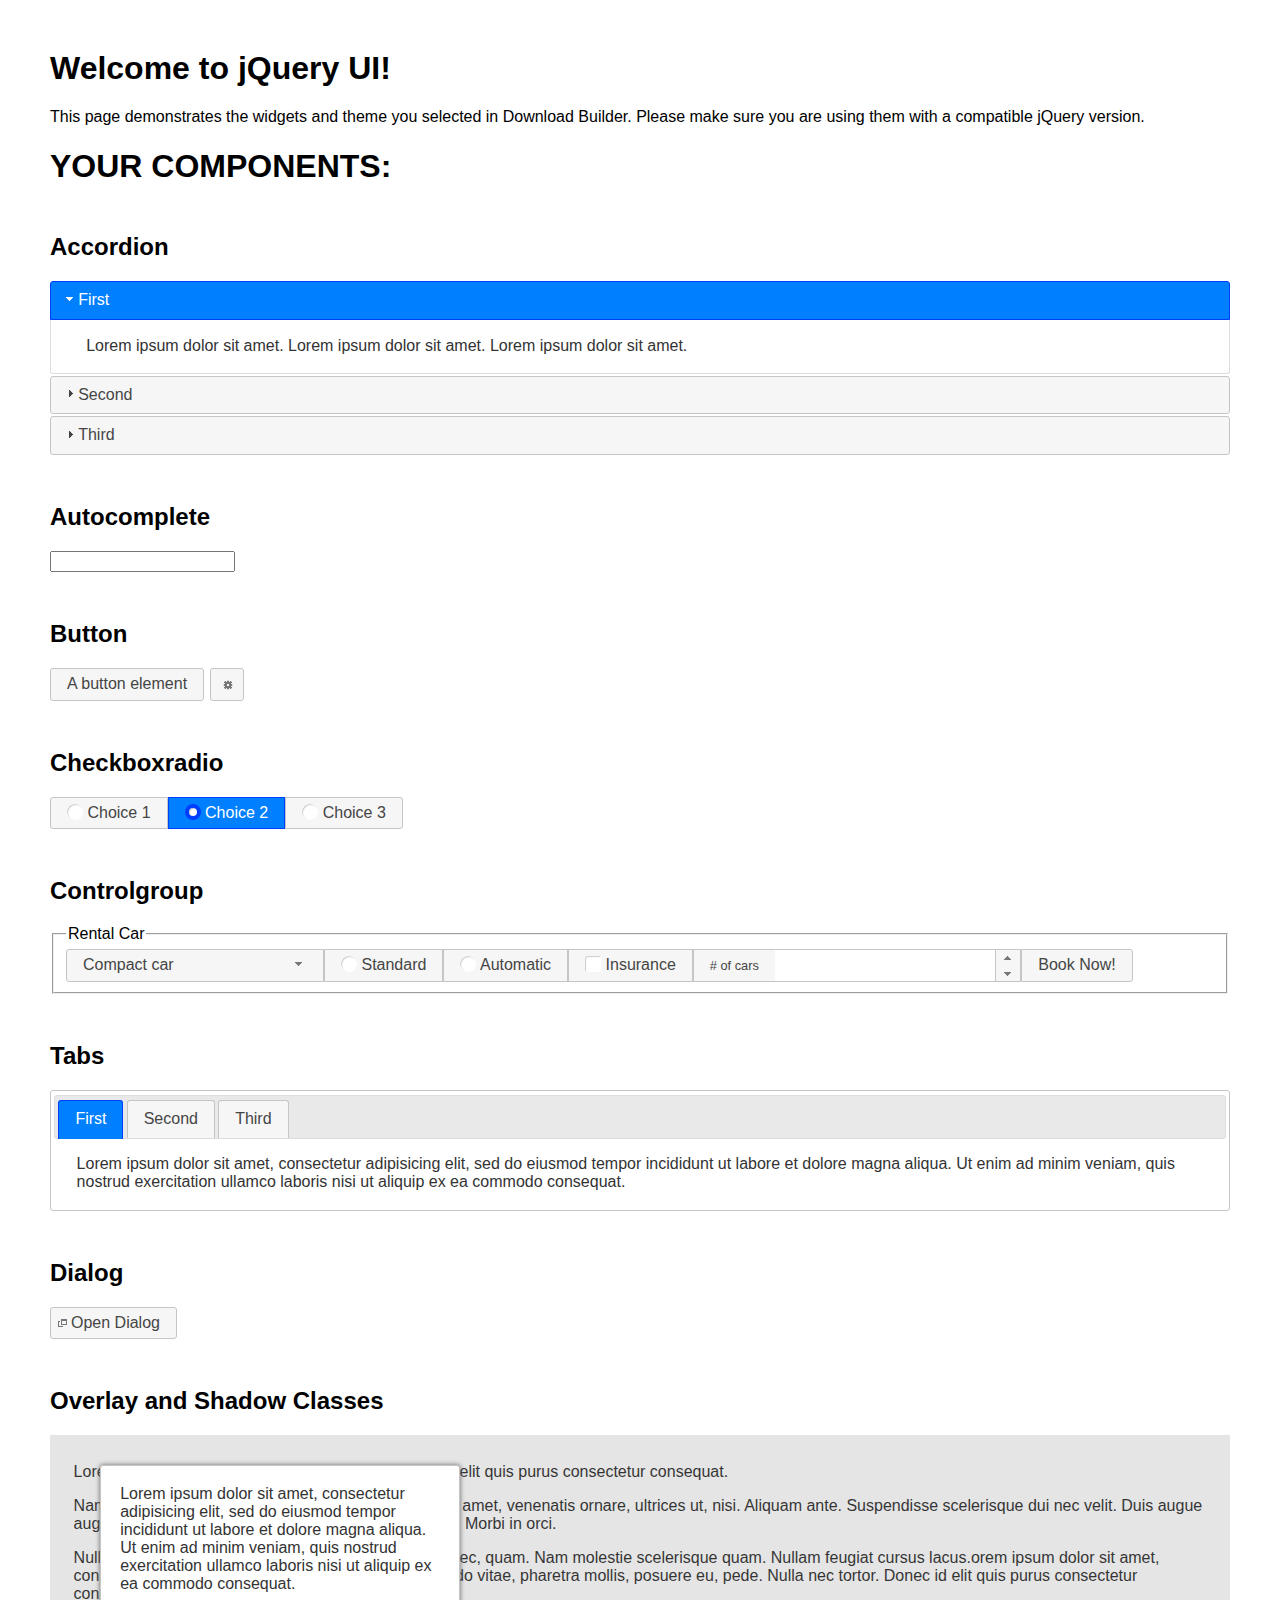
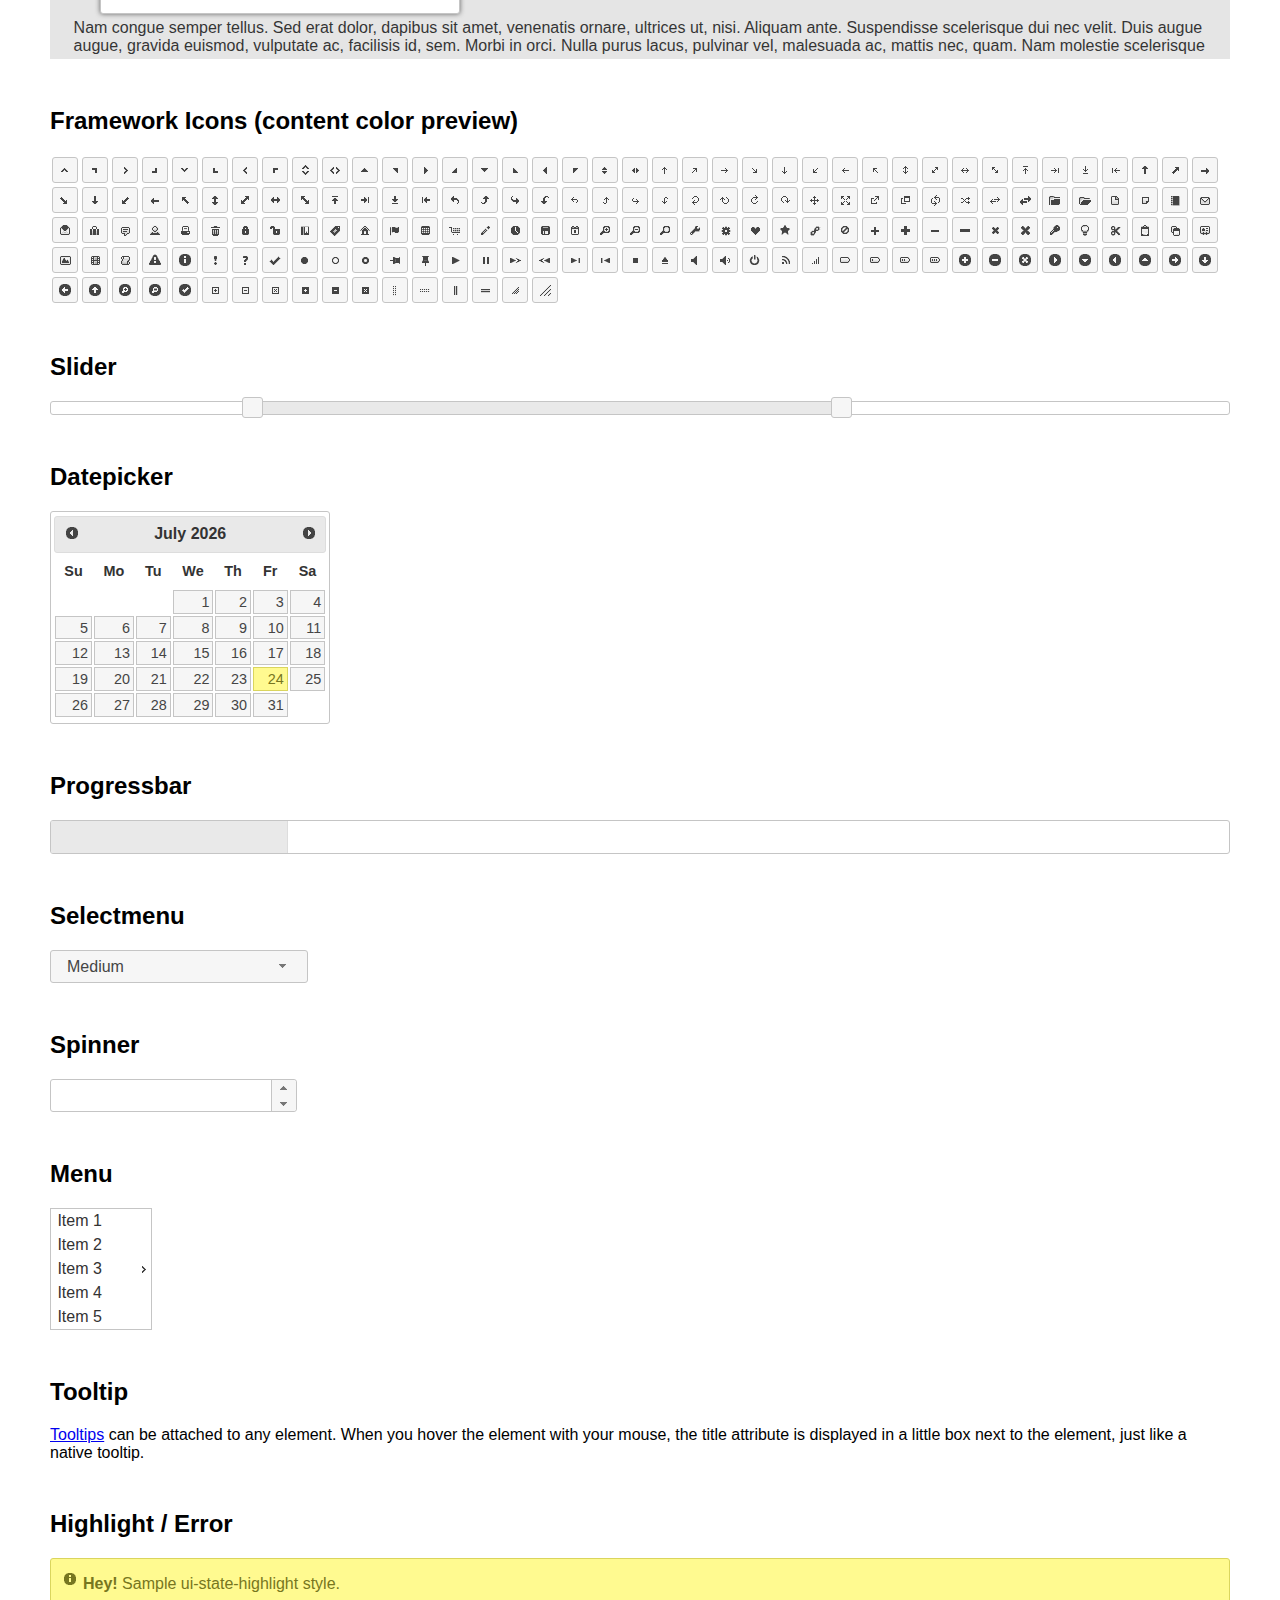
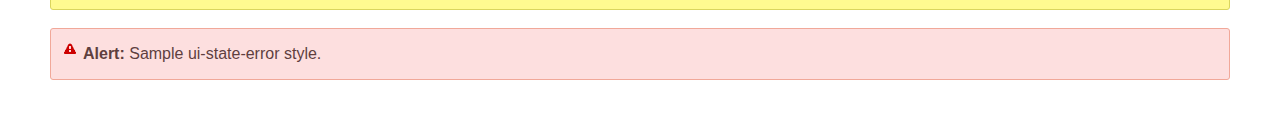
<file: lib/jquery-ui-1.12.1/index.html>
<!doctype html>
<html lang="us">
<head>
	<meta charset="utf-8">
	<title>jQuery UI Example Page</title>
	<link href="jquery-ui.css" rel="stylesheet">
	<style>
	body{
		font-family: "Trebuchet MS", sans-serif;
		margin: 50px;
	}
	.demoHeaders {
		margin-top: 2em;
	}
	#dialog-link {
		padding: .4em 1em .4em 20px;
		text-decoration: none;
		position: relative;
	}
	#dialog-link span.ui-icon {
		margin: 0 5px 0 0;
		position: absolute;
		left: .2em;
		top: 50%;
		margin-top: -8px;
	}
	#icons {
		margin: 0;
		padding: 0;
	}
	#icons li {
		margin: 2px;
		position: relative;
		padding: 4px 0;
		cursor: pointer;
		float: left;
		list-style: none;
	}
	#icons span.ui-icon {
		float: left;
		margin: 0 4px;
	}
	.fakewindowcontain .ui-widget-overlay {
		position: absolute;
	}
	select {
		width: 200px;
	}
	</style>
</head>
<body>

<h1>Welcome to jQuery UI!</h1>

<div class="ui-widget">
	<p>This page demonstrates the widgets and theme you selected in Download Builder. Please make sure you are using them with a compatible jQuery version.</p>
</div>

<h1>YOUR COMPONENTS:</h1>


<!-- Accordion -->
<h2 class="demoHeaders">Accordion</h2>
<div id="accordion">
	<h3>First</h3>
	<div>Lorem ipsum dolor sit amet. Lorem ipsum dolor sit amet. Lorem ipsum dolor sit amet.</div>
	<h3>Second</h3>
	<div>Phasellus mattis tincidunt nibh.</div>
	<h3>Third</h3>
	<div>Nam dui erat, auctor a, dignissim quis.</div>
</div>



<!-- Autocomplete -->
<h2 class="demoHeaders">Autocomplete</h2>
<div>
	<input id="autocomplete" title="type &quot;a&quot;">
</div>



<!-- Button -->
<h2 class="demoHeaders">Button</h2>
<button id="button">A button element</button>
<button id="button-icon">An icon-only button</button>



<!-- Checkboxradio -->
<h2 class="demoHeaders">Checkboxradio</h2>
<form style="margin-top: 1em;">
	<div id="radioset">
		<input type="radio" id="radio1" name="radio"><label for="radio1">Choice 1</label>
		<input type="radio" id="radio2" name="radio" checked="checked"><label for="radio2">Choice 2</label>
		<input type="radio" id="radio3" name="radio"><label for="radio3">Choice 3</label>
	</div>
</form>



<!-- Controlgroup -->
<h2 class="demoHeaders">Controlgroup</h2>
<fieldset>
	<legend>Rental Car</legend>
	<div id="controlgroup">
		<select id="car-type">
			<option>Compact car</option>
			<option>Midsize car</option>
			<option>Full size car</option>
			<option>SUV</option>
			<option>Luxury</option>
			<option>Truck</option>
			<option>Van</option>
		</select>
		<label for="transmission-standard">Standard</label>
		<input type="radio" name="transmission" id="transmission-standard">
		<label for="transmission-automatic">Automatic</label>
		<input type="radio" name="transmission" id="transmission-automatic">
		<label for="insurance">Insurance</label>
		<input type="checkbox" name="insurance" id="insurance">
		<label for="horizontal-spinner" class="ui-controlgroup-label"># of cars</label>
		<input id="horizontal-spinner" class="ui-spinner-input">
		<button>Book Now!</button>
	</div>
</fieldset>



<!-- Tabs -->
<h2 class="demoHeaders">Tabs</h2>
<div id="tabs">
	<ul>
		<li><a href="#tabs-1">First</a></li>
		<li><a href="#tabs-2">Second</a></li>
		<li><a href="#tabs-3">Third</a></li>
	</ul>
	<div id="tabs-1">Lorem ipsum dolor sit amet, consectetur adipisicing elit, sed do eiusmod tempor incididunt ut labore et dolore magna aliqua. Ut enim ad minim veniam, quis nostrud exercitation ullamco laboris nisi ut aliquip ex ea commodo consequat.</div>
	<div id="tabs-2">Phasellus mattis tincidunt nibh. Cras orci urna, blandit id, pretium vel, aliquet ornare, felis. Maecenas scelerisque sem non nisl. Fusce sed lorem in enim dictum bibendum.</div>
	<div id="tabs-3">Nam dui erat, auctor a, dignissim quis, sollicitudin eu, felis. Pellentesque nisi urna, interdum eget, sagittis et, consequat vestibulum, lacus. Mauris porttitor ullamcorper augue.</div>
</div>



<h2 class="demoHeaders">Dialog</h2>
<p>
	<button id="dialog-link" class="ui-button ui-corner-all ui-widget">
		<span class="ui-icon ui-icon-newwin"></span>Open Dialog
	</button>
</p>

<h2 class="demoHeaders">Overlay and Shadow Classes</h2>
<div style="position: relative; width: 96%; height: 200px; padding:1% 2%; overflow:hidden;" class="fakewindowcontain">
	<p>Lorem ipsum dolor sit amet,  Nulla nec tortor. Donec id elit quis purus consectetur consequat. </p><p>Nam congue semper tellus. Sed erat dolor, dapibus sit amet, venenatis ornare, ultrices ut, nisi. Aliquam ante. Suspendisse scelerisque dui nec velit. Duis augue augue, gravida euismod, vulputate ac, facilisis id, sem. Morbi in orci. </p><p>Nulla purus lacus, pulvinar vel, malesuada ac, mattis nec, quam. Nam molestie scelerisque quam. Nullam feugiat cursus lacus.orem ipsum dolor sit amet, consectetur adipiscing elit. Donec libero risus, commodo vitae, pharetra mollis, posuere eu, pede. Nulla nec tortor. Donec id elit quis purus consectetur consequat. </p><p>Nam congue semper tellus. Sed erat dolor, dapibus sit amet, venenatis ornare, ultrices ut, nisi. Aliquam ante. Suspendisse scelerisque dui nec velit. Duis augue augue, gravida euismod, vulputate ac, facilisis id, sem. Morbi in orci. Nulla purus lacus, pulvinar vel, malesuada ac, mattis nec, quam. Nam molestie scelerisque quam. </p><p>Nullam feugiat cursus lacus.orem ipsum dolor sit amet, consectetur adipiscing elit. Donec libero risus, commodo vitae, pharetra mollis, posuere eu, pede. Nulla nec tortor. Donec id elit quis purus consectetur consequat. Nam congue semper tellus. Sed erat dolor, dapibus sit amet, venenatis ornare, ultrices ut, nisi. Aliquam ante. </p><p>Suspendisse scelerisque dui nec velit. Duis augue augue, gravida euismod, vulputate ac, facilisis id, sem. Morbi in orci. Nulla purus lacus, pulvinar vel, malesuada ac, mattis nec, quam. Nam molestie scelerisque quam. Nullam feugiat cursus lacus.orem ipsum dolor sit amet, consectetur adipiscing elit. Donec libero risus, commodo vitae, pharetra mollis, posuere eu, pede. Nulla nec tortor. Donec id elit quis purus consectetur consequat. Nam congue semper tellus. Sed erat dolor, dapibus sit amet, venenatis ornare, ultrices ut, nisi. </p>

	<!-- ui-dialog -->
	<div class="ui-widget-overlay ui-front"></div>
	<div style="position: absolute; width: 320px; left: 50px; top: 30px; padding: 1.2em" class="ui-widget ui-front ui-widget-content ui-corner-all ui-widget-shadow">
		Lorem ipsum dolor sit amet, consectetur adipisicing elit, sed do eiusmod tempor incididunt ut labore et dolore magna aliqua. Ut enim ad minim veniam, quis nostrud exercitation ullamco laboris nisi ut aliquip ex ea commodo consequat.
	</div>

</div>

<!-- ui-dialog -->
<div id="dialog" title="Dialog Title">
	<p>Lorem ipsum dolor sit amet, consectetur adipisicing elit, sed do eiusmod tempor incididunt ut labore et dolore magna aliqua. Ut enim ad minim veniam, quis nostrud exercitation ullamco laboris nisi ut aliquip ex ea commodo consequat.</p>
</div>



<h2 class="demoHeaders">Framework Icons (content color preview)</h2>
<ul id="icons" class="ui-widget ui-helper-clearfix">
	<li class="ui-state-default ui-corner-all" title=".ui-icon-caret-1-n"><span class="ui-icon ui-icon-caret-1-n"></span></li>
	<li class="ui-state-default ui-corner-all" title=".ui-icon-caret-1-ne"><span class="ui-icon ui-icon-caret-1-ne"></span></li>
	<li class="ui-state-default ui-corner-all" title=".ui-icon-caret-1-e"><span class="ui-icon ui-icon-caret-1-e"></span></li>
	<li class="ui-state-default ui-corner-all" title=".ui-icon-caret-1-se"><span class="ui-icon ui-icon-caret-1-se"></span></li>
	<li class="ui-state-default ui-corner-all" title=".ui-icon-caret-1-s"><span class="ui-icon ui-icon-caret-1-s"></span></li>
	<li class="ui-state-default ui-corner-all" title=".ui-icon-caret-1-sw"><span class="ui-icon ui-icon-caret-1-sw"></span></li>
	<li class="ui-state-default ui-corner-all" title=".ui-icon-caret-1-w"><span class="ui-icon ui-icon-caret-1-w"></span></li>
	<li class="ui-state-default ui-corner-all" title=".ui-icon-caret-1-nw"><span class="ui-icon ui-icon-caret-1-nw"></span></li>
	<li class="ui-state-default ui-corner-all" title=".ui-icon-caret-2-n-s"><span class="ui-icon ui-icon-caret-2-n-s"></span></li>
	<li class="ui-state-default ui-corner-all" title=".ui-icon-caret-2-e-w"><span class="ui-icon ui-icon-caret-2-e-w"></span></li>
	<li class="ui-state-default ui-corner-all" title=".ui-icon-triangle-1-n"><span class="ui-icon ui-icon-triangle-1-n"></span></li>
	<li class="ui-state-default ui-corner-all" title=".ui-icon-triangle-1-ne"><span class="ui-icon ui-icon-triangle-1-ne"></span></li>
	<li class="ui-state-default ui-corner-all" title=".ui-icon-triangle-1-e"><span class="ui-icon ui-icon-triangle-1-e"></span></li>
	<li class="ui-state-default ui-corner-all" title=".ui-icon-triangle-1-se"><span class="ui-icon ui-icon-triangle-1-se"></span></li>
	<li class="ui-state-default ui-corner-all" title=".ui-icon-triangle-1-s"><span class="ui-icon ui-icon-triangle-1-s"></span></li>
	<li class="ui-state-default ui-corner-all" title=".ui-icon-triangle-1-sw"><span class="ui-icon ui-icon-triangle-1-sw"></span></li>
	<li class="ui-state-default ui-corner-all" title=".ui-icon-triangle-1-w"><span class="ui-icon ui-icon-triangle-1-w"></span></li>
	<li class="ui-state-default ui-corner-all" title=".ui-icon-triangle-1-nw"><span class="ui-icon ui-icon-triangle-1-nw"></span></li>
	<li class="ui-state-default ui-corner-all" title=".ui-icon-triangle-2-n-s"><span class="ui-icon ui-icon-triangle-2-n-s"></span></li>
	<li class="ui-state-default ui-corner-all" title=".ui-icon-triangle-2-e-w"><span class="ui-icon ui-icon-triangle-2-e-w"></span></li>
	<li class="ui-state-default ui-corner-all" title=".ui-icon-arrow-1-n"><span class="ui-icon ui-icon-arrow-1-n"></span></li>
	<li class="ui-state-default ui-corner-all" title=".ui-icon-arrow-1-ne"><span class="ui-icon ui-icon-arrow-1-ne"></span></li>
	<li class="ui-state-default ui-corner-all" title=".ui-icon-arrow-1-e"><span class="ui-icon ui-icon-arrow-1-e"></span></li>
	<li class="ui-state-default ui-corner-all" title=".ui-icon-arrow-1-se"><span class="ui-icon ui-icon-arrow-1-se"></span></li>
	<li class="ui-state-default ui-corner-all" title=".ui-icon-arrow-1-s"><span class="ui-icon ui-icon-arrow-1-s"></span></li>
	<li class="ui-state-default ui-corner-all" title=".ui-icon-arrow-1-sw"><span class="ui-icon ui-icon-arrow-1-sw"></span></li>
	<li class="ui-state-default ui-corner-all" title=".ui-icon-arrow-1-w"><span class="ui-icon ui-icon-arrow-1-w"></span></li>
	<li class="ui-state-default ui-corner-all" title=".ui-icon-arrow-1-nw"><span class="ui-icon ui-icon-arrow-1-nw"></span></li>
	<li class="ui-state-default ui-corner-all" title=".ui-icon-arrow-2-n-s"><span class="ui-icon ui-icon-arrow-2-n-s"></span></li>
	<li class="ui-state-default ui-corner-all" title=".ui-icon-arrow-2-ne-sw"><span class="ui-icon ui-icon-arrow-2-ne-sw"></span></li>
	<li class="ui-state-default ui-corner-all" title=".ui-icon-arrow-2-e-w"><span class="ui-icon ui-icon-arrow-2-e-w"></span></li>
	<li class="ui-state-default ui-corner-all" title=".ui-icon-arrow-2-se-nw"><span class="ui-icon ui-icon-arrow-2-se-nw"></span></li>
	<li class="ui-state-default ui-corner-all" title=".ui-icon-arrowstop-1-n"><span class="ui-icon ui-icon-arrowstop-1-n"></span></li>
	<li class="ui-state-default ui-corner-all" title=".ui-icon-arrowstop-1-e"><span class="ui-icon ui-icon-arrowstop-1-e"></span></li>
	<li class="ui-state-default ui-corner-all" title=".ui-icon-arrowstop-1-s"><span class="ui-icon ui-icon-arrowstop-1-s"></span></li>
	<li class="ui-state-default ui-corner-all" title=".ui-icon-arrowstop-1-w"><span class="ui-icon ui-icon-arrowstop-1-w"></span></li>
	<li class="ui-state-default ui-corner-all" title=".ui-icon-arrowthick-1-n"><span class="ui-icon ui-icon-arrowthick-1-n"></span></li>
	<li class="ui-state-default ui-corner-all" title=".ui-icon-arrowthick-1-ne"><span class="ui-icon ui-icon-arrowthick-1-ne"></span></li>
	<li class="ui-state-default ui-corner-all" title=".ui-icon-arrowthick-1-e"><span class="ui-icon ui-icon-arrowthick-1-e"></span></li>
	<li class="ui-state-default ui-corner-all" title=".ui-icon-arrowthick-1-se"><span class="ui-icon ui-icon-arrowthick-1-se"></span></li>
	<li class="ui-state-default ui-corner-all" title=".ui-icon-arrowthick-1-s"><span class="ui-icon ui-icon-arrowthick-1-s"></span></li>
	<li class="ui-state-default ui-corner-all" title=".ui-icon-arrowthick-1-sw"><span class="ui-icon ui-icon-arrowthick-1-sw"></span></li>
	<li class="ui-state-default ui-corner-all" title=".ui-icon-arrowthick-1-w"><span class="ui-icon ui-icon-arrowthick-1-w"></span></li>
	<li class="ui-state-default ui-corner-all" title=".ui-icon-arrowthick-1-nw"><span class="ui-icon ui-icon-arrowthick-1-nw"></span></li>
	<li class="ui-state-default ui-corner-all" title=".ui-icon-arrowthick-2-n-s"><span class="ui-icon ui-icon-arrowthick-2-n-s"></span></li>
	<li class="ui-state-default ui-corner-all" title=".ui-icon-arrowthick-2-ne-sw"><span class="ui-icon ui-icon-arrowthick-2-ne-sw"></span></li>
	<li class="ui-state-default ui-corner-all" title=".ui-icon-arrowthick-2-e-w"><span class="ui-icon ui-icon-arrowthick-2-e-w"></span></li>
	<li class="ui-state-default ui-corner-all" title=".ui-icon-arrowthick-2-se-nw"><span class="ui-icon ui-icon-arrowthick-2-se-nw"></span></li>
	<li class="ui-state-default ui-corner-all" title=".ui-icon-arrowthickstop-1-n"><span class="ui-icon ui-icon-arrowthickstop-1-n"></span></li>
	<li class="ui-state-default ui-corner-all" title=".ui-icon-arrowthickstop-1-e"><span class="ui-icon ui-icon-arrowthickstop-1-e"></span></li>
	<li class="ui-state-default ui-corner-all" title=".ui-icon-arrowthickstop-1-s"><span class="ui-icon ui-icon-arrowthickstop-1-s"></span></li>
	<li class="ui-state-default ui-corner-all" title=".ui-icon-arrowthickstop-1-w"><span class="ui-icon ui-icon-arrowthickstop-1-w"></span></li>
	<li class="ui-state-default ui-corner-all" title=".ui-icon-arrowreturnthick-1-w"><span class="ui-icon ui-icon-arrowreturnthick-1-w"></span></li>
	<li class="ui-state-default ui-corner-all" title=".ui-icon-arrowreturnthick-1-n"><span class="ui-icon ui-icon-arrowreturnthick-1-n"></span></li>
	<li class="ui-state-default ui-corner-all" title=".ui-icon-arrowreturnthick-1-e"><span class="ui-icon ui-icon-arrowreturnthick-1-e"></span></li>
	<li class="ui-state-default ui-corner-all" title=".ui-icon-arrowreturnthick-1-s"><span class="ui-icon ui-icon-arrowreturnthick-1-s"></span></li>
	<li class="ui-state-default ui-corner-all" title=".ui-icon-arrowreturn-1-w"><span class="ui-icon ui-icon-arrowreturn-1-w"></span></li>
	<li class="ui-state-default ui-corner-all" title=".ui-icon-arrowreturn-1-n"><span class="ui-icon ui-icon-arrowreturn-1-n"></span></li>
	<li class="ui-state-default ui-corner-all" title=".ui-icon-arrowreturn-1-e"><span class="ui-icon ui-icon-arrowreturn-1-e"></span></li>
	<li class="ui-state-default ui-corner-all" title=".ui-icon-arrowreturn-1-s"><span class="ui-icon ui-icon-arrowreturn-1-s"></span></li>
	<li class="ui-state-default ui-corner-all" title=".ui-icon-arrowrefresh-1-w"><span class="ui-icon ui-icon-arrowrefresh-1-w"></span></li>
	<li class="ui-state-default ui-corner-all" title=".ui-icon-arrowrefresh-1-n"><span class="ui-icon ui-icon-arrowrefresh-1-n"></span></li>
	<li class="ui-state-default ui-corner-all" title=".ui-icon-arrowrefresh-1-e"><span class="ui-icon ui-icon-arrowrefresh-1-e"></span></li>
	<li class="ui-state-default ui-corner-all" title=".ui-icon-arrowrefresh-1-s"><span class="ui-icon ui-icon-arrowrefresh-1-s"></span></li>
	<li class="ui-state-default ui-corner-all" title=".ui-icon-arrow-4"><span class="ui-icon ui-icon-arrow-4"></span></li>
	<li class="ui-state-default ui-corner-all" title=".ui-icon-arrow-4-diag"><span class="ui-icon ui-icon-arrow-4-diag"></span></li>
	<li class="ui-state-default ui-corner-all" title=".ui-icon-extlink"><span class="ui-icon ui-icon-extlink"></span></li>
	<li class="ui-state-default ui-corner-all" title=".ui-icon-newwin"><span class="ui-icon ui-icon-newwin"></span></li>
	<li class="ui-state-default ui-corner-all" title=".ui-icon-refresh"><span class="ui-icon ui-icon-refresh"></span></li>
	<li class="ui-state-default ui-corner-all" title=".ui-icon-shuffle"><span class="ui-icon ui-icon-shuffle"></span></li>
	<li class="ui-state-default ui-corner-all" title=".ui-icon-transfer-e-w"><span class="ui-icon ui-icon-transfer-e-w"></span></li>
	<li class="ui-state-default ui-corner-all" title=".ui-icon-transferthick-e-w"><span class="ui-icon ui-icon-transferthick-e-w"></span></li>
	<li class="ui-state-default ui-corner-all" title=".ui-icon-folder-collapsed"><span class="ui-icon ui-icon-folder-collapsed"></span></li>
	<li class="ui-state-default ui-corner-all" title=".ui-icon-folder-open"><span class="ui-icon ui-icon-folder-open"></span></li>
	<li class="ui-state-default ui-corner-all" title=".ui-icon-document"><span class="ui-icon ui-icon-document"></span></li>
	<li class="ui-state-default ui-corner-all" title=".ui-icon-document-b"><span class="ui-icon ui-icon-document-b"></span></li>
	<li class="ui-state-default ui-corner-all" title=".ui-icon-note"><span class="ui-icon ui-icon-note"></span></li>
	<li class="ui-state-default ui-corner-all" title=".ui-icon-mail-closed"><span class="ui-icon ui-icon-mail-closed"></span></li>
	<li class="ui-state-default ui-corner-all" title=".ui-icon-mail-open"><span class="ui-icon ui-icon-mail-open"></span></li>
	<li class="ui-state-default ui-corner-all" title=".ui-icon-suitcase"><span class="ui-icon ui-icon-suitcase"></span></li>
	<li class="ui-state-default ui-corner-all" title=".ui-icon-comment"><span class="ui-icon ui-icon-comment"></span></li>
	<li class="ui-state-default ui-corner-all" title=".ui-icon-person"><span class="ui-icon ui-icon-person"></span></li>
	<li class="ui-state-default ui-corner-all" title=".ui-icon-print"><span class="ui-icon ui-icon-print"></span></li>
	<li class="ui-state-default ui-corner-all" title=".ui-icon-trash"><span class="ui-icon ui-icon-trash"></span></li>
	<li class="ui-state-default ui-corner-all" title=".ui-icon-locked"><span class="ui-icon ui-icon-locked"></span></li>
	<li class="ui-state-default ui-corner-all" title=".ui-icon-unlocked"><span class="ui-icon ui-icon-unlocked"></span></li>
	<li class="ui-state-default ui-corner-all" title=".ui-icon-bookmark"><span class="ui-icon ui-icon-bookmark"></span></li>
	<li class="ui-state-default ui-corner-all" title=".ui-icon-tag"><span class="ui-icon ui-icon-tag"></span></li>
	<li class="ui-state-default ui-corner-all" title=".ui-icon-home"><span class="ui-icon ui-icon-home"></span></li>
	<li class="ui-state-default ui-corner-all" title=".ui-icon-flag"><span class="ui-icon ui-icon-flag"></span></li>
	<li class="ui-state-default ui-corner-all" title=".ui-icon-calculator"><span class="ui-icon ui-icon-calculator"></span></li>
	<li class="ui-state-default ui-corner-all" title=".ui-icon-cart"><span class="ui-icon ui-icon-cart"></span></li>
	<li class="ui-state-default ui-corner-all" title=".ui-icon-pencil"><span class="ui-icon ui-icon-pencil"></span></li>
	<li class="ui-state-default ui-corner-all" title=".ui-icon-clock"><span class="ui-icon ui-icon-clock"></span></li>
	<li class="ui-state-default ui-corner-all" title=".ui-icon-disk"><span class="ui-icon ui-icon-disk"></span></li>
	<li class="ui-state-default ui-corner-all" title=".ui-icon-calendar"><span class="ui-icon ui-icon-calendar"></span></li>
	<li class="ui-state-default ui-corner-all" title=".ui-icon-zoomin"><span class="ui-icon ui-icon-zoomin"></span></li>
	<li class="ui-state-default ui-corner-all" title=".ui-icon-zoomout"><span class="ui-icon ui-icon-zoomout"></span></li>
	<li class="ui-state-default ui-corner-all" title=".ui-icon-search"><span class="ui-icon ui-icon-search"></span></li>
	<li class="ui-state-default ui-corner-all" title=".ui-icon-wrench"><span class="ui-icon ui-icon-wrench"></span></li>
	<li class="ui-state-default ui-corner-all" title=".ui-icon-gear"><span class="ui-icon ui-icon-gear"></span></li>
	<li class="ui-state-default ui-corner-all" title=".ui-icon-heart"><span class="ui-icon ui-icon-heart"></span></li>
	<li class="ui-state-default ui-corner-all" title=".ui-icon-star"><span class="ui-icon ui-icon-star"></span></li>
	<li class="ui-state-default ui-corner-all" title=".ui-icon-link"><span class="ui-icon ui-icon-link"></span></li>
	<li class="ui-state-default ui-corner-all" title=".ui-icon-cancel"><span class="ui-icon ui-icon-cancel"></span></li>
	<li class="ui-state-default ui-corner-all" title=".ui-icon-plus"><span class="ui-icon ui-icon-plus"></span></li>
	<li class="ui-state-default ui-corner-all" title=".ui-icon-plusthick"><span class="ui-icon ui-icon-plusthick"></span></li>
	<li class="ui-state-default ui-corner-all" title=".ui-icon-minus"><span class="ui-icon ui-icon-minus"></span></li>
	<li class="ui-state-default ui-corner-all" title=".ui-icon-minusthick"><span class="ui-icon ui-icon-minusthick"></span></li>
	<li class="ui-state-default ui-corner-all" title=".ui-icon-close"><span class="ui-icon ui-icon-close"></span></li>
	<li class="ui-state-default ui-corner-all" title=".ui-icon-closethick"><span class="ui-icon ui-icon-closethick"></span></li>
	<li class="ui-state-default ui-corner-all" title=".ui-icon-key"><span class="ui-icon ui-icon-key"></span></li>
	<li class="ui-state-default ui-corner-all" title=".ui-icon-lightbulb"><span class="ui-icon ui-icon-lightbulb"></span></li>
	<li class="ui-state-default ui-corner-all" title=".ui-icon-scissors"><span class="ui-icon ui-icon-scissors"></span></li>
	<li class="ui-state-default ui-corner-all" title=".ui-icon-clipboard"><span class="ui-icon ui-icon-clipboard"></span></li>
	<li class="ui-state-default ui-corner-all" title=".ui-icon-copy"><span class="ui-icon ui-icon-copy"></span></li>
	<li class="ui-state-default ui-corner-all" title=".ui-icon-contact"><span class="ui-icon ui-icon-contact"></span></li>
	<li class="ui-state-default ui-corner-all" title=".ui-icon-image"><span class="ui-icon ui-icon-image"></span></li>
	<li class="ui-state-default ui-corner-all" title=".ui-icon-video"><span class="ui-icon ui-icon-video"></span></li>
	<li class="ui-state-default ui-corner-all" title=".ui-icon-script"><span class="ui-icon ui-icon-script"></span></li>
	<li class="ui-state-default ui-corner-all" title=".ui-icon-alert"><span class="ui-icon ui-icon-alert"></span></li>
	<li class="ui-state-default ui-corner-all" title=".ui-icon-info"><span class="ui-icon ui-icon-info"></span></li>
	<li class="ui-state-default ui-corner-all" title=".ui-icon-notice"><span class="ui-icon ui-icon-notice"></span></li>
	<li class="ui-state-default ui-corner-all" title=".ui-icon-help"><span class="ui-icon ui-icon-help"></span></li>
	<li class="ui-state-default ui-corner-all" title=".ui-icon-check"><span class="ui-icon ui-icon-check"></span></li>
	<li class="ui-state-default ui-corner-all" title=".ui-icon-bullet"><span class="ui-icon ui-icon-bullet"></span></li>
	<li class="ui-state-default ui-corner-all" title=".ui-icon-radio-off"><span class="ui-icon ui-icon-radio-off"></span></li>
	<li class="ui-state-default ui-corner-all" title=".ui-icon-radio-on"><span class="ui-icon ui-icon-radio-on"></span></li>
	<li class="ui-state-default ui-corner-all" title=".ui-icon-pin-w"><span class="ui-icon ui-icon-pin-w"></span></li>
	<li class="ui-state-default ui-corner-all" title=".ui-icon-pin-s"><span class="ui-icon ui-icon-pin-s"></span></li>
	<li class="ui-state-default ui-corner-all" title=".ui-icon-play"><span class="ui-icon ui-icon-play"></span></li>
	<li class="ui-state-default ui-corner-all" title=".ui-icon-pause"><span class="ui-icon ui-icon-pause"></span></li>
	<li class="ui-state-default ui-corner-all" title=".ui-icon-seek-next"><span class="ui-icon ui-icon-seek-next"></span></li>
	<li class="ui-state-default ui-corner-all" title=".ui-icon-seek-prev"><span class="ui-icon ui-icon-seek-prev"></span></li>
	<li class="ui-state-default ui-corner-all" title=".ui-icon-seek-end"><span class="ui-icon ui-icon-seek-end"></span></li>
	<li class="ui-state-default ui-corner-all" title=".ui-icon-seek-first"><span class="ui-icon ui-icon-seek-first"></span></li>
	<li class="ui-state-default ui-corner-all" title=".ui-icon-stop"><span class="ui-icon ui-icon-stop"></span></li>
	<li class="ui-state-default ui-corner-all" title=".ui-icon-eject"><span class="ui-icon ui-icon-eject"></span></li>
	<li class="ui-state-default ui-corner-all" title=".ui-icon-volume-off"><span class="ui-icon ui-icon-volume-off"></span></li>
	<li class="ui-state-default ui-corner-all" title=".ui-icon-volume-on"><span class="ui-icon ui-icon-volume-on"></span></li>
	<li class="ui-state-default ui-corner-all" title=".ui-icon-power"><span class="ui-icon ui-icon-power"></span></li>
	<li class="ui-state-default ui-corner-all" title=".ui-icon-signal-diag"><span class="ui-icon ui-icon-signal-diag"></span></li>
	<li class="ui-state-default ui-corner-all" title=".ui-icon-signal"><span class="ui-icon ui-icon-signal"></span></li>
	<li class="ui-state-default ui-corner-all" title=".ui-icon-battery-0"><span class="ui-icon ui-icon-battery-0"></span></li>
	<li class="ui-state-default ui-corner-all" title=".ui-icon-battery-1"><span class="ui-icon ui-icon-battery-1"></span></li>
	<li class="ui-state-default ui-corner-all" title=".ui-icon-battery-2"><span class="ui-icon ui-icon-battery-2"></span></li>
	<li class="ui-state-default ui-corner-all" title=".ui-icon-battery-3"><span class="ui-icon ui-icon-battery-3"></span></li>
	<li class="ui-state-default ui-corner-all" title=".ui-icon-circle-plus"><span class="ui-icon ui-icon-circle-plus"></span></li>
	<li class="ui-state-default ui-corner-all" title=".ui-icon-circle-minus"><span class="ui-icon ui-icon-circle-minus"></span></li>
	<li class="ui-state-default ui-corner-all" title=".ui-icon-circle-close"><span class="ui-icon ui-icon-circle-close"></span></li>
	<li class="ui-state-default ui-corner-all" title=".ui-icon-circle-triangle-e"><span class="ui-icon ui-icon-circle-triangle-e"></span></li>
	<li class="ui-state-default ui-corner-all" title=".ui-icon-circle-triangle-s"><span class="ui-icon ui-icon-circle-triangle-s"></span></li>
	<li class="ui-state-default ui-corner-all" title=".ui-icon-circle-triangle-w"><span class="ui-icon ui-icon-circle-triangle-w"></span></li>
	<li class="ui-state-default ui-corner-all" title=".ui-icon-circle-triangle-n"><span class="ui-icon ui-icon-circle-triangle-n"></span></li>
	<li class="ui-state-default ui-corner-all" title=".ui-icon-circle-arrow-e"><span class="ui-icon ui-icon-circle-arrow-e"></span></li>
	<li class="ui-state-default ui-corner-all" title=".ui-icon-circle-arrow-s"><span class="ui-icon ui-icon-circle-arrow-s"></span></li>
	<li class="ui-state-default ui-corner-all" title=".ui-icon-circle-arrow-w"><span class="ui-icon ui-icon-circle-arrow-w"></span></li>
	<li class="ui-state-default ui-corner-all" title=".ui-icon-circle-arrow-n"><span class="ui-icon ui-icon-circle-arrow-n"></span></li>
	<li class="ui-state-default ui-corner-all" title=".ui-icon-circle-zoomin"><span class="ui-icon ui-icon-circle-zoomin"></span></li>
	<li class="ui-state-default ui-corner-all" title=".ui-icon-circle-zoomout"><span class="ui-icon ui-icon-circle-zoomout"></span></li>
	<li class="ui-state-default ui-corner-all" title=".ui-icon-circle-check"><span class="ui-icon ui-icon-circle-check"></span></li>
	<li class="ui-state-default ui-corner-all" title=".ui-icon-circlesmall-plus"><span class="ui-icon ui-icon-circlesmall-plus"></span></li>
	<li class="ui-state-default ui-corner-all" title=".ui-icon-circlesmall-minus"><span class="ui-icon ui-icon-circlesmall-minus"></span></li>
	<li class="ui-state-default ui-corner-all" title=".ui-icon-circlesmall-close"><span class="ui-icon ui-icon-circlesmall-close"></span></li>
	<li class="ui-state-default ui-corner-all" title=".ui-icon-squaresmall-plus"><span class="ui-icon ui-icon-squaresmall-plus"></span></li>
	<li class="ui-state-default ui-corner-all" title=".ui-icon-squaresmall-minus"><span class="ui-icon ui-icon-squaresmall-minus"></span></li>
	<li class="ui-state-default ui-corner-all" title=".ui-icon-squaresmall-close"><span class="ui-icon ui-icon-squaresmall-close"></span></li>
	<li class="ui-state-default ui-corner-all" title=".ui-icon-grip-dotted-vertical"><span class="ui-icon ui-icon-grip-dotted-vertical"></span></li>
	<li class="ui-state-default ui-corner-all" title=".ui-icon-grip-dotted-horizontal"><span class="ui-icon ui-icon-grip-dotted-horizontal"></span></li>
	<li class="ui-state-default ui-corner-all" title=".ui-icon-grip-solid-vertical"><span class="ui-icon ui-icon-grip-solid-vertical"></span></li>
	<li class="ui-state-default ui-corner-all" title=".ui-icon-grip-solid-horizontal"><span class="ui-icon ui-icon-grip-solid-horizontal"></span></li>
	<li class="ui-state-default ui-corner-all" title=".ui-icon-gripsmall-diagonal-se"><span class="ui-icon ui-icon-gripsmall-diagonal-se"></span></li>
	<li class="ui-state-default ui-corner-all" title=".ui-icon-grip-diagonal-se"><span class="ui-icon ui-icon-grip-diagonal-se"></span></li>
</ul>


<!-- Slider -->
<h2 class="demoHeaders">Slider</h2>
<div id="slider"></div>



<!-- Datepicker -->
<h2 class="demoHeaders">Datepicker</h2>
<div id="datepicker"></div>



<!-- Progressbar -->
<h2 class="demoHeaders">Progressbar</h2>
<div id="progressbar"></div>



<!-- Progressbar -->
<h2 class="demoHeaders">Selectmenu</h2>
<select id="selectmenu">
	<option>Slower</option>
	<option>Slow</option>
	<option selected="selected">Medium</option>
	<option>Fast</option>
	<option>Faster</option>
</select>



<!-- Spinner -->
<h2 class="demoHeaders">Spinner</h2>
<input id="spinner">



<!-- Menu -->
<h2 class="demoHeaders">Menu</h2>
<ul style="width:100px;" id="menu">
	<li><div>Item 1</div></li>
	<li><div>Item 2</div></li>
	<li><div>Item 3</div>
		<ul>
			<li><div>Item 3-1</div></li>
			<li><div>Item 3-2</div></li>
			<li><div>Item 3-3</div></li>
			<li><div>Item 3-4</div></li>
			<li><div>Item 3-5</div></li>
		</ul>
	</li>
	<li><div>Item 4</div></li>
	<li><div>Item 5</div></li>
</ul>



<!-- Tooltip -->
<h2 class="demoHeaders">Tooltip</h2>
<p id="tooltip">
	<a href="#" title="That&apos;s what this widget is">Tooltips</a> can be attached to any element. When you hover
the element with your mouse, the title attribute is displayed in a little box next to the element, just like a native tooltip.
</p>


<!-- Highlight / Error -->
<h2 class="demoHeaders">Highlight / Error</h2>
<div class="ui-widget">
	<div class="ui-state-highlight ui-corner-all" style="margin-top: 20px; padding: 0 .7em;">
		<p><span class="ui-icon ui-icon-info" style="float: left; margin-right: .3em;"></span>
		<strong>Hey!</strong> Sample ui-state-highlight style.</p>
	</div>
</div>
<br>
<div class="ui-widget">
	<div class="ui-state-error ui-corner-all" style="padding: 0 .7em;">
		<p><span class="ui-icon ui-icon-alert" style="float: left; margin-right: .3em;"></span>
		<strong>Alert:</strong> Sample ui-state-error style.</p>
	</div>
</div>

<script src="external/jquery/jquery.js"></script>
<script src="jquery-ui.js"></script>
<script>

$( "#accordion" ).accordion();



var availableTags = [
	"ActionScript",
	"AppleScript",
	"Asp",
	"BASIC",
	"C",
	"C++",
	"Clojure",
	"COBOL",
	"ColdFusion",
	"Erlang",
	"Fortran",
	"Groovy",
	"Haskell",
	"Java",
	"JavaScript",
	"Lisp",
	"Perl",
	"PHP",
	"Python",
	"Ruby",
	"Scala",
	"Scheme"
];
$( "#autocomplete" ).autocomplete({
	source: availableTags
});



$( "#button" ).button();
$( "#button-icon" ).button({
	icon: "ui-icon-gear",
	showLabel: false
});



$( "#radioset" ).buttonset();



$( "#controlgroup" ).controlgroup();



$( "#tabs" ).tabs();



$( "#dialog" ).dialog({
	autoOpen: false,
	width: 400,
	buttons: [
		{
			text: "Ok",
			click: function() {
				$( this ).dialog( "close" );
			}
		},
		{
			text: "Cancel",
			click: function() {
				$( this ).dialog( "close" );
			}
		}
	]
});

// Link to open the dialog
$( "#dialog-link" ).click(function( event ) {
	$( "#dialog" ).dialog( "open" );
	event.preventDefault();
});



$( "#datepicker" ).datepicker({
	inline: true
});



$( "#slider" ).slider({
	range: true,
	values: [ 17, 67 ]
});



$( "#progressbar" ).progressbar({
	value: 20
});



$( "#spinner" ).spinner();



$( "#menu" ).menu();



$( "#tooltip" ).tooltip();



$( "#selectmenu" ).selectmenu();


// Hover states on the static widgets
$( "#dialog-link, #icons li" ).hover(
	function() {
		$( this ).addClass( "ui-state-hover" );
	},
	function() {
		$( this ).removeClass( "ui-state-hover" );
	}
);
</script>
</body>
</html>
</file>
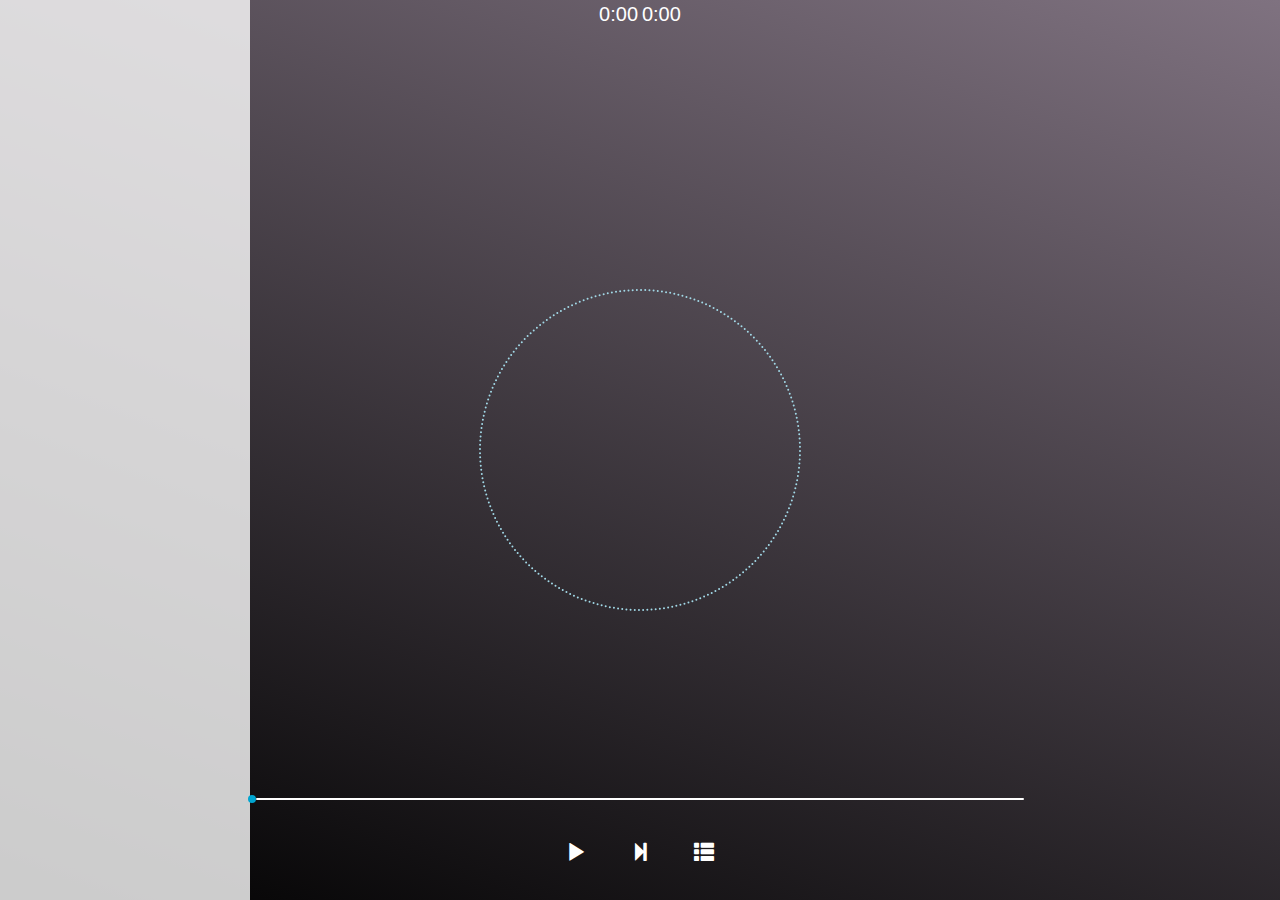
<file: audio.html>
<!DOCTYPE html>
<html>

<head>
    <meta charset="utf-8">
    <link href="lib/bootstrap/3.3.7/css/bootstrap.min.css" rel="stylesheet" type="text/css" />
    <link href="css/style.css" rel="stylesheet" type="text/css" />
    <link href="lib/jquery-ui-1.12.1/jquery-ui.min.css" rel="stylesheet" />
</head>

<body>
    <div id="blur-img"></div>

    <audio crossOrigin="anonymous" <!--controls="controls" -->></audio>

    <span id="span-time">
        <span id="startTime">0:00</span> <span id="endTime">0:00</span>
    </span>

    <canvas id='canvas'></canvas>
    <canvas id="songImg"></canvas>

    <div id="audio-custom">
        <div id="div-lightBox"></div>
        <div id="glyphiconBox">
            <span class="glyphicon glyphicon-play" id="play"></span>
            <span class="glyphicon glyphicon-step-forward" id="next"></span>
            <span class="glyphicon glyphicon-th-list" id="meun"></span>
        </div>

    </div>

    <div id='lyric'></div>

    <input type="file" multiple />

    <div id="songs"></div>

    <script src="lib/jquery/2.0.0/jquery.min.js"></script>
    <script src="lib/bootstrap/3.3.7/js/bootstrap.min.js"></script>
    <script src="lib/jquery-ui-1.12.1/jquery-ui.min.js"></script>
    <script src="js/bindlrc.js"></script>
    <script src="js/audio.js"></script>
    <script src="js/drop.js"></script>
    <script src="lib/jquery.nicescroll.js"></script>
    <script src="js/scrollStyle.js"></script>
</body>

</html>
</file>
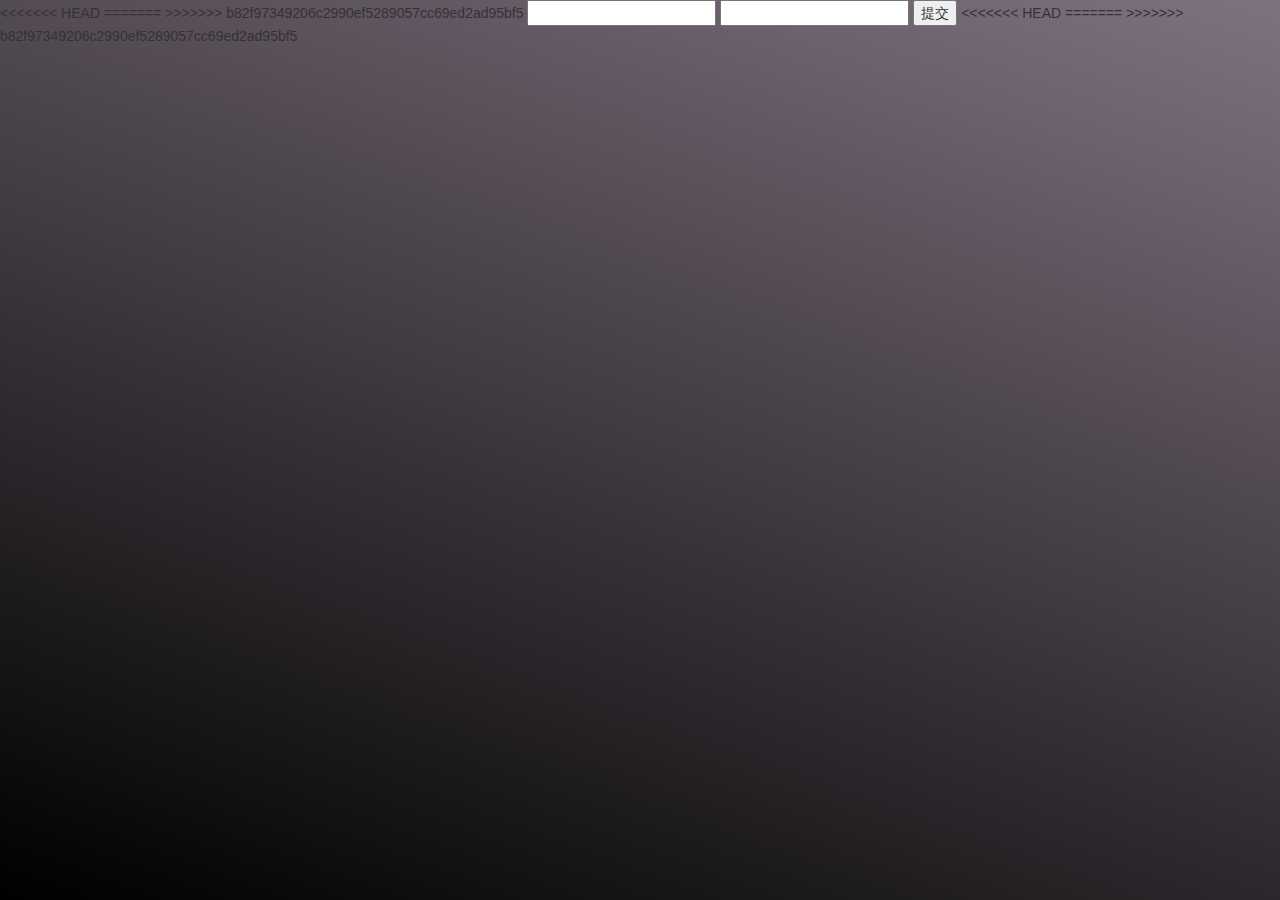
<file: login.html>
<!DOCTYPE html>
<html>

<head>
    <meta charset="utf-8">
<<<<<<< HEAD
=======
    <link href="lib/bootstrap/3.3.6/bootstrap.min.css" rel="stylesheet" type="text/css" />
    <link href="css/style.css" rel="stylesheet" type="text/css" />
>>>>>>> b82f97349206c2990ef5289057cc69ed2ad95bf5
</head>

<body>
    <input type="text" id="name" />
    <input type="password" id="password" />
    <input type="button" value="提交" id="submit" />

    <script src="lib/jquery/2.0.0/jquery.min.js"></script>
<<<<<<< HEAD
    <script src="js/login.js"></script>
=======
    <script src="js/main.js"></script>
>>>>>>> b82f97349206c2990ef5289057cc69ed2ad95bf5
</body>

</html>
</file>
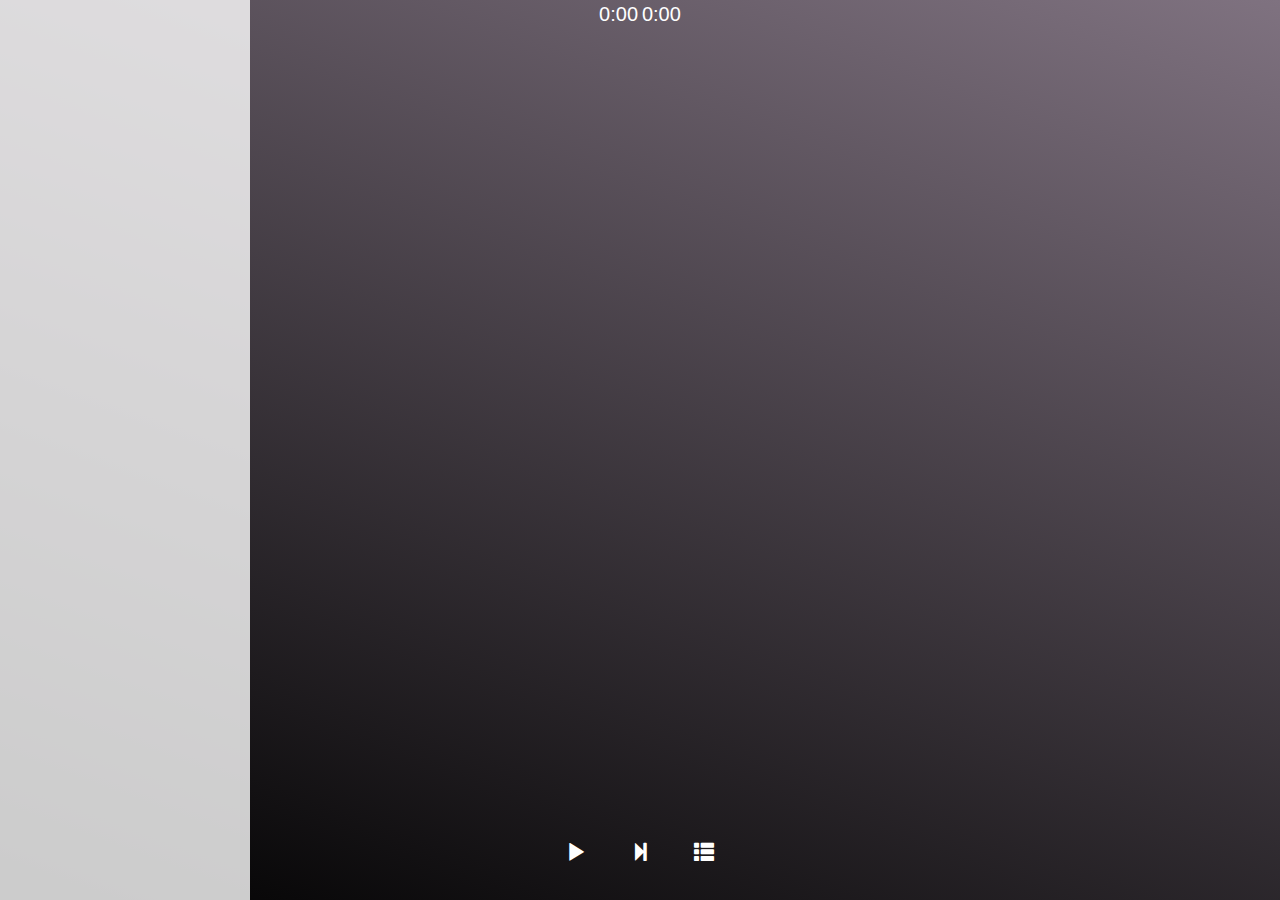
<file: main.html>
<!DOCTYPE html>
<html>

<head>
    <meta charset="utf-8">
    <link href="lib/bootstrap/3.3.7/css/bootstrap.min.css" rel="stylesheet" type="text/css" />
    <link href="css/style.css" rel="stylesheet" type="text/css" />
    <link href="lib/jquery-ui-1.12.1/jquery-ui.min.css" rel="stylesheet" />
</head>

<body>
    <div id="blur-img"></div>

    <audio crossOrigin="anonymous" id="audio" <!--controls="controls" -->></audio>

    <span id="span-time">
        <span id="startTime">0:00</span> <span id="endTime">0:00</span>
    </span>

    <canvas id='canvas'></canvas>

    <div id="audio-custom">
        <div id="div-lightBox"></div>
        <div id="glyphiconBox">
            <span class="glyphicon glyphicon-play" id="play"></span>
            <span class="glyphicon glyphicon-step-forward" id="next"></span>
            <span class="glyphicon glyphicon-th-list" id="meun"></span>
        </div>

    </div>

    <div id='lyric'></div>

    <input type="file" multiple />

    <div id="songs"></div>

    <script src="lib/jquery/2.0.0/jquery.min.js"></script>
    <script src="lib/bootstrap/3.3.7/js/bootstrap.min.js"></script>
    <script src="lib/jquery-ui-1.12.1/jquery-ui.min.js"></script>
    <script src="js/audio.js"></script>
    <script src="js/main.js"></script>
    <script src="js/drop.js"></script>
    <script src="lib/jquery.nicescroll.js"></script>
    <script src="js/scrollStyle.js"></script>
</body>

</html>
</file>
<file: css/style.css>
html,
body {
    height: 100%;
    width: 100%;
    background-color: #777970;
    overflow: hidden;
}

html {
    overflow-x: hidden;
    overflow-y: auto;
}

body {
    background-image: linear-gradient(200deg, #7f7280, #000000);
    overflow: hidden;
}

#span-time {
    display: block;
    text-align: center;
}

#canvas,
#songImg {
    position: absolute;
    display: block;
    margin: auto;
    top: 0;
    right: 0;
    bottom: 0;
    left: 0;
}

#songImg {
    border-radius: 50%;
}


/* 滑块  进度条 */

#div-lightBox {
    height: 2px;
    border: none;
    cursor: pointer;
}

#div-lightBox:hover {
    box-shadow: 0px 0px 2px 1px rgba(65, 189, 216, 0.9);
}

#div-lightBox .ui-slider-range {
    background: #4cffdf;
}

#div-lightBox span {
    height: 8px;
    width: 8px;
    top: -3px;
    border: none;
    border-radius: 50%;
    background-color: rgba(0, 165, 208, 1);
    cursor: pointer;
    overflow: hidden;
}

#div-lightBox span:hover {
    box-shadow: 0px 0px 1px 1px rgba(0, 165, 208, 0.9), 0px 0px 5px 2px rgba(0, 165, 208, 0.9);
}

#audio-custom {
    width: 60%;
    position: absolute;
    margin: 0 auto;
    left: 0;
    right: 0;
    bottom: 0;
    text-align: center;
}

#audio-custom .glyphicon {
    color: rgb(255, 255, 255);
    font-size: 20px;
    margin: 10px 20px 10px 20px;
}

#glyphiconBox {
    margin: 30px;
}

#audio-custom span:hover {
    color: rgba(0, 213, 213, 0.9);
    cursor: pointer;
}

#audio-custom span:active {
    color: rgba(0, 190, 190, 0.9);
}

#startTime {
    font-size: 20px;
    position: relative;
    color: rgb(255, 255, 255);
}

#endTime {
    font-size: 20px;
    position: relative;
    color: rgb(255, 255, 255);
}

input[type="file"] {
    display: none;
}

#songs {
    width: 250px;
    height: 100%;
    position: fixed;
    top: 0;
    left: 0;
    background-color: rgba(255, 255, 255, 0.8);
    overflow: auto;
}

#songs a {
    display: block;
}

#lyric {
    width: 250px;
    height: 100%;
    position: fixed;
    top: 0;
    right: 0;
    color: white;
    white-space: pre-line;
    overflow: auto;
}

#lyric li {
    position: relative;
    text-align: center;
    list-style: none;
}

.lineheight {
    color: rgba(161, 216, 230, 1);
}
</file>
